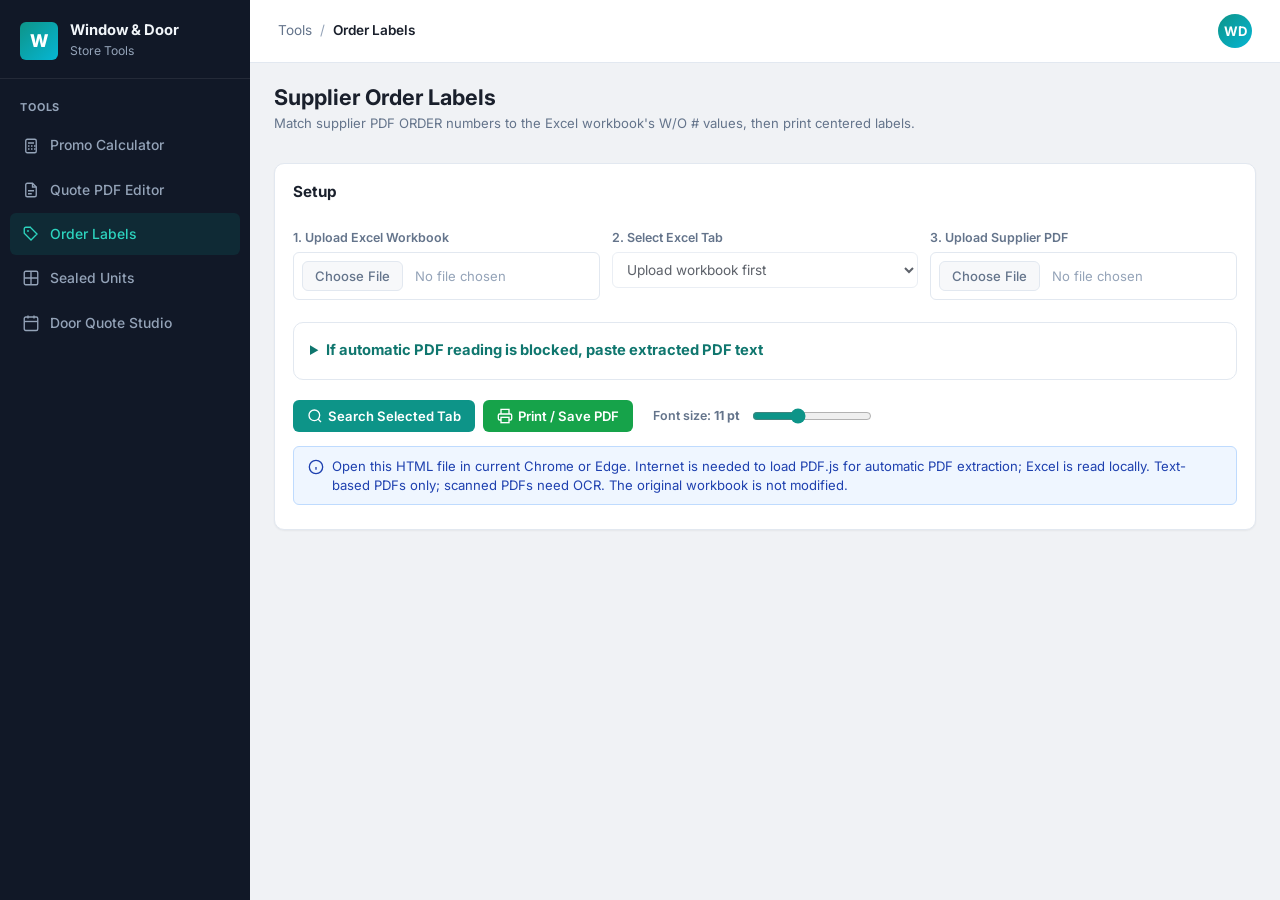
<file: Label_Generator.html>
<!doctype html>
<html lang="en">

<head>
  <meta charset="utf-8">
  <meta name="viewport" content="width=device-width,initial-scale=1">
  <title>Supplier Order Labels — The Window & Door Store</title>
  <meta name="description" content="Generate printable supplier order labels by matching Excel workbook data with supplier PDF order numbers.">
  <link rel="stylesheet" href="studio.css">
  <style>
    :root { --sz: 11pt; }
  </style>
</head>

<body>
  <!-- Mobile sidebar toggle -->
  <button class="sidebar-toggle" id="sidebarToggle" aria-label="Toggle menu">
    <svg width="22" height="22" viewBox="0 0 24 24" fill="none" stroke="currentColor" stroke-width="2"><path d="M3 12h18M3 6h18M3 18h18"/></svg>
  </button>

  <div class="app-shell">
    <!-- Sidebar -->
    <aside class="sidebar" id="sidebar">
      <div class="brand">
        <div class="brand-mark" aria-hidden="true">W</div>
        <div>
          <strong>Window &amp; Door</strong>
          <span>Store Tools</span>
        </div>
      </div>
      <p class="nav-label">Tools</p>
      <nav class="nav-list">
        <a class="nav" href="index.html">
          <svg width="18" height="18" viewBox="0 0 24 24" fill="none" stroke="currentColor" stroke-width="1.8" aria-hidden="true"><rect x="5" y="3" width="14" height="18" rx="2"/><path d="M8 8h8M8 12h2M12 12h2M16 12h2M8 16h2M12 16h2M16 16h2"/></svg>
          Promo Calculator
        </a>
        <a class="nav" href="Window_Quote_PDF_Editor.html">
          <svg width="18" height="18" viewBox="0 0 24 24" fill="none" stroke="currentColor" stroke-width="1.8" aria-hidden="true"><path d="M14 3H7a2 2 0 0 0-2 2v14a2 2 0 0 0 2 2h10a2 2 0 0 0 2-2V8z"/><path d="M14 3v5h5M8 13h8M8 17h5"/></svg>
          Quote PDF Editor
        </a>
        <a class="nav active" href="Label_Generator.html">
          <svg width="18" height="18" viewBox="0 0 24 24" fill="none" stroke="currentColor" stroke-width="1.8" aria-hidden="true"><path d="M12 3H5a2 2 0 0 0-2 2v6l9 9 8-8-9-9z"/><circle cx="8" cy="8" r="1.2" fill="currentColor" stroke="none"/></svg>
          Order Labels
        </a>
        <a class="nav" href="Sealed_Unit_PriceCalculator.html">
          <svg width="18" height="18" viewBox="0 0 24 24" fill="none" stroke="currentColor" stroke-width="1.8" aria-hidden="true"><rect x="3" y="3" width="18" height="18" rx="2"/><path d="M12 3v18M3 12h18"/></svg>
          Sealed Units
        </a>
        <a class="nav" href="door_supply_quote_studio_v10.html">
          <svg width="18" height="18" viewBox="0 0 24 24" fill="none" stroke="currentColor" stroke-width="1.8" aria-hidden="true"><rect x="3" y="4" width="18" height="18" rx="2" ry="2"/><line x1="16" y1="2" x2="16" y2="6"/><line x1="8" y1="2" x2="8" y2="6"/><line x1="3" y1="10" x2="21" y2="10"/></svg>
          Door Quote Studio
        </a>
      </nav>
    </aside>

    <!-- Main workspace -->
    <div class="workspace">
      <!-- Top bar -->
      <header class="topbar">
        <div class="breadcrumb">
          <a href="index.html">Tools</a>
          <span class="sep">/</span>
          <span class="current">Order Labels</span>
        </div>
        <div class="topbar-actions">
          <div class="avatar" aria-label="User">WD</div>
        </div>
      </header>

      <main class="content">
        <!-- Page heading -->
        <div class="page-head">
          <div>
            <h1>Supplier Order Labels</h1>
            <p class="subtitle">Match supplier PDF ORDER numbers to the Excel workbook's W/O # values, then print centered labels.</p>
          </div>
        </div>

        <!-- Upload & Configure -->
        <div class="card">
          <div class="card-header">
            <h2>Setup</h2>
          </div>

          <div class="form-grid" style="grid-template-columns: repeat(auto-fit, minmax(250px, 1fr))">
            <div class="form-group">
              <label class="form-label" for="excel">1. Upload Excel Workbook</label>
              <input class="form-input" id="excel" type="file" accept=".xlsx" style="padding:8px">
            </div>
            <div class="form-group">
              <label class="form-label" for="sheet">2. Select Excel Tab</label>
              <select class="form-select" id="sheet" disabled>
                <option value="">Upload workbook first</option>
              </select>
            </div>
            <div class="form-group">
              <label class="form-label" for="pdf">3. Upload Supplier PDF</label>
              <input class="form-input" id="pdf" type="file" accept=".pdf" style="padding:8px">
            </div>
          </div>

          <details style="margin-top:12px">
            <summary>If automatic PDF reading is blocked, paste extracted PDF text</summary>
            <textarea class="form-textarea" id="paste" style="margin-top:10px"
              placeholder="1024137 Animakee...&#10;1024433 Barker..."></textarea>
          </details>

          <div style="display:flex; align-items:center; gap:20px; margin-top:20px; flex-wrap:wrap">
            <div class="btn-row">
              <button id="search" class="btn btn-primary" disabled>
                <svg width="16" height="16" viewBox="0 0 24 24" fill="none" stroke="currentColor" stroke-width="2"><circle cx="11" cy="11" r="8"/><line x1="21" y1="21" x2="16.65" y2="16.65"/></svg>
                Search Selected Tab
              </button>
              <button id="print" class="btn btn-success" disabled>
                <svg width="16" height="16" viewBox="0 0 24 24" fill="none" stroke="currentColor" stroke-width="2"><polyline points="6 9 6 2 18 2 18 9"/><path d="M6 18H4a2 2 0 0 1-2-2v-5a2 2 0 0 1 2-2h16a2 2 0 0 1 2 2v5a2 2 0 0 1-2 2h-2"/><rect x="6" y="14" width="12" height="8"/></svg>
                Print / Save PDF
              </button>
            </div>
            <div style="display:flex; align-items:center; gap:10px">
              <label class="form-label" style="margin:0">Font size: <strong id="sizeText">11 pt</strong></label>
              <input id="font" type="range" min="7" max="18" value="11" style="width:120px; accent-color: var(--color-primary)">
            </div>
          </div>

          <p id="status" class="hint" role="status"></p>

          <div class="alert alert-info" style="margin-top:14px">
            <svg width="16" height="16" viewBox="0 0 24 24" fill="none" stroke="currentColor" stroke-width="2" style="flex-shrink:0;margin-top:2px"><circle cx="12" cy="12" r="10"/><line x1="12" y1="16" x2="12" y2="12"/><line x1="12" y1="8" x2="12.01" y2="8"/></svg>
            <span>Open this HTML file in current Chrome or Edge. Internet
              is needed to load PDF.js for automatic PDF extraction; Excel is read
              locally. Text-based PDFs only; scanned PDFs need OCR. The original
              workbook is not modified.</span>
          </div>
        </div>

        <!-- Match Review -->
        <section id="review" class="card" hidden>
          <div class="card-header" style="flex-wrap:wrap; margin-bottom:12px;">
            <h2>Review &amp; Filter Matches</h2>
            <div class="choices">
              <label><input type="radio" name="filter" value="all"> All</label>
              <label><input type="radio" name="filter" value="matched" checked> Matched</label>
              <label><input type="radio" name="filter" value="missing"> Not matching</label>
            </div>
          </div>
          
          <div class="toolbar-inline" style="background:var(--color-surface-alt); padding:12px; border-radius:var(--radius-md); margin-bottom:16px; flex-wrap:wrap; border:1px solid var(--color-border); gap:12px;">
            <div style="display:flex; gap:8px">
              <button id="selectAllBtn" class="btn btn-secondary btn-sm">Select All</button>
              <button id="deselectAllBtn" class="btn btn-secondary btn-sm">Deselect All</button>
            </div>
            
            <div style="display:flex; gap:8px; align-items:center; margin-left:auto;">
              <input type="text" id="searchInput" class="form-input" placeholder="Search Order ID, Ref..." style="width:200px; padding:6px 10px; font-size:.8rem">
              <span style="font-size:.8rem; color:var(--color-text-muted)">Print range:</span>
              <input type="number" id="rangeStart" class="form-input" placeholder="Start" min="1" style="width:70px; padding:6px; font-size:.8rem">
              <span style="font-size:.8rem; color:var(--color-text-muted)">to</span>
              <input type="number" id="rangeEnd" class="form-input" placeholder="End" min="1" style="width:70px; padding:6px; font-size:.8rem">
              <button id="applyRangeBtn" class="btn btn-secondary btn-sm">Apply</button>
            </div>
          </div>
          
          <p id="summary" class="hint" style="margin-top:-6px; margin-bottom:12px"></p>
          <div class="tablewrap">
            <table>
              <thead>
                <tr>
                  <th>Print</th>
                  <th>W/O #</th>
                  <th>Customer (P.O. Number)</th>
                  <th>Location</th>
                  <th>Excel Row</th>
                </tr>
              </thead>
              <tbody id="results"></tbody>
            </table>
          </div>
        </section>
      </main>
    </div>
  </div>

  <!-- Print pages (outside app shell so they show on print) -->
  <div id="pages"></div>

  <!-- ======== ALL ORIGINAL LOGIC PRESERVED BELOW ======== -->
  <script>
    'use strict';

    // Sidebar toggle for mobile
    document.getElementById('sidebarToggle').addEventListener('click', () => {
      document.getElementById('sidebar').classList.toggle('open');
    });

    const F = ['P.O. Number', 'W/O #', 'Supply/Install Where', '# Windows',
        'Other Products on Order'
      ],
      $ = x => document.getElementById(x),
      dec = new TextDecoder();
    let book = null,
      match = [];
    const norm = x => String(x || '').toLowerCase().replace(/[^a-z0-9]/g, ''),
      kids = (e, n) => Array.from(e?.children || []).filter(x => x.localName ===
        n),
      all = (e, n) => Array.from(e?.getElementsByTagName('*') || []).filter(x =>
        x.localName === n),
      one = (e, n) => all(e, n)[0];

    function xml(s) {
      const d = new DOMParser().parseFromString(s, 'application/xml');
      if (d.getElementsByTagName('parsererror').length) throw Error(
        'Invalid Excel XML');
      return d
    }

    function column(s) {
      let n = 0;
      for (const c of (s.match(/^[A-Z]+/i) || [''])[0].toUpperCase()) n = n *
        26 + c.charCodeAt(0) - 64;
      return n
    }

    function joined(base, target) {
      if (target.startsWith('/')) return target.slice(1);
      const a = base.split('/');
      a.pop();
      for (const x of target.split('/')) {
        if (x === '..') a.pop();
        else if (x !== '.') a.push(x)
      }
      return a.join('/')
    }
    async function zipOpen(bytes) {
      const v = new DataView(bytes),
        u = new Uint8Array(bytes);
      let end = -1;
      for (let i = bytes.byteLength - 22; i >= Math.max(0, bytes.byteLength -
          65557); i--)
        if (v.getUint32(i, true) === 0x06054b50) {
          end = i;
          break
        } if (end < 0) throw Error('Not a valid .xlsx file');
      const files = new Map();
      let p = v.getUint32(end + 16, true);
      for (let i = 0; i < v.getUint16(end + 10, true); i++) {
        if (v.getUint32(p, true) !== 0x02014b50) throw Error(
          'Damaged Excel ZIP');
        const nl = v.getUint16(p + 28, true),
          el = v.getUint16(p + 30, true),
          cl = v.getUint16(p + 32, true),
          name = dec.decode(u.subarray(p + 46, p + 46 + nl));
        files.set(name, {
          method: v.getUint16(p + 10, true),
          length: v.getUint32(p + 20, true),
          offset: v.getUint32(p + 42, true)
        });
        p += 46 + nl + el + cl
      }
      return {
        has: n => files.has(n),
        async read(n) {
          const f = files.get(n);
          if (!f) throw Error('Workbook part missing: ' + n);
          const p = f.offset,
            s = p + 30 + v.getUint16(p + 26, true) + v.getUint16(p + 28,
              true),
            data = u.slice(s, s + f.length);
          if (f.method === 0) return dec.decode(data);
          if (f.method !== 8 || !window.DecompressionStream) throw Error(
            'Use current Chrome or Edge for Excel decompression');
          return dec.decode(await new Response(new Blob([data]).stream()
              .pipeThrough(new DecompressionStream('deflate-raw')))
            .arrayBuffer())
        }
      }
    }

    function parseRow(row, strings) {
      const values = new Map();
      for (const c of kids(row, 'c')) {
        const ix = column(c.getAttribute('r') || '');
        if (!ix) continue;
        const t = c.getAttribute('t');
        let val = t === 'inlineStr' ? all(c, 't').map(x => x.textContent).join(
          '') : one(c, 'v')?.textContent || '';
        if (t === 's') val = strings[Number(val)] || '';
        values.set(ix, String(val).trim())
      }
      return values
    }
    async function workbook(file) {
      const z = await zipOpen(await file.arrayBuffer()),
        root = xml(await z.read('xl/workbook.xml')),
        rels = xml(await z.read('xl/_rels/workbook.xml.rels')),
        targets = new Map(all(rels, 'Relationship').map(x => [x.getAttribute(
          'Id'), x.getAttribute('Target')])),
        strings = z.has('xl/sharedStrings.xml') ? all(xml(await z.read(
          'xl/sharedStrings.xml')), 'si').map(si => all(si, 't').map(t => t
          .textContent).join('')) : [],
        sheets = [];
      for (const s of all(root, 'sheet')) {
        const id = Array.from(s.attributes).find(a => a.localName === 'id')
          ?.value,
          target = targets.get(id);
        if (target) sheets.push({
          name: s.getAttribute('name'),
          path: joined('xl/workbook.xml', target)
        })
      }
      return {
        zip: z,
        strings,
        sheets
      }
    }
    async function selectedRows() {
      const sheet = book.sheets[Number($('sheet').value)];
      if (!sheet) throw Error('Select an Excel tab first');
      const d = xml(await book.zip.read(sheet.path)),
        rows = all(d, 'sheetData').flatMap(x => kids(x, 'row'));
      if (!rows.length) throw Error('Selected tab is empty');
      const header = new Map([...parseRow(rows[0], book.strings)].map(([c,
        v]) => [norm(v), c]));
      if (!F.every(x => header.has(norm(x)))) throw Error(
        'The selected tab is missing one or more of the five label headings. Choose a window-order tab with P.O. Number, W/O #, Supply/Install Where, # Windows, and Other Products on Order.'
        );
      const cols = F.map(x => header.get(norm(x)));
      return rows.slice(1).map(r => {
        const map = parseRow(r, book.strings);
        return {
          values: cols.map(c => map.get(c) || ''),
          row: r.getAttribute('r')
        }
      }).filter(r => r.values[0] && r.values[1])
    }

    function pastedOrders(text) {
      const set = new Set();
      for (const line of text.split(/\r?\n/)) {
        const m = line.trim().match(/^(S?\d{7,8})(?!\d)/i);
        if (m) set.add(m[1].toUpperCase())
      }
      return [...set]
    }
    async function pdfLibrary() {
      if (window.pdfjsLib) return window.pdfjsLib;
      for (const src of [
          'https://cdnjs.cloudflare.com/ajax/libs/pdf.js/3.11.174/pdf.min.js',
          'https://cdn.jsdelivr.net/npm/pdfjs-dist@3.11.174/build/pdf.min.js'
        ]) {
        try {
          await new Promise((ok, bad) => {
            const s = document.createElement('script');
            s.src = src;
            s.onload = ok;
            s.onerror = bad;
            document.head.append(s)
          });
          if (window.pdfjsLib) {
            window.pdfjsLib.GlobalWorkerOptions.workerSrc = src.replace(
              'pdf.min.js', 'pdf.worker.min.js');
            return window.pdfjsLib
          }
        } catch (e) {}
      }
      throw Error(
        'Could not load PDF.js. Connect to the internet or paste extracted PDF text above.'
        )
    }
    async function pdfOrders(file) {
      const lib = await pdfLibrary(),
        doc = await lib.getDocument({
          data: new Uint8Array(await file.arrayBuffer()),
          disableWorker: true
        }).promise,
        out = new Set();
      for (let n = 1; n <= doc.numPages; n++) {
        const page = await doc.getPage(n),
          content = await page.getTextContent(),
          width = page.view[2] - page.view[0],
          lines = [];
        for (const item of content.items) {
          if (!item.str?.trim()) continue;
          const x = item.transform[4],
            y = item.transform[5];
          let line = lines.find(z => Math.abs(z.y - y) < 2.5);
          if (!line) {
            line = {
              y,
              parts: []
            };
            lines.push(line)
          }
          line.parts.push({
            x,
            s: item.str.trim()
          })
        }
        for (const line of lines) {
          line.parts.sort((a, b) => a.x - b.x);
          if (!line.parts.length || line.parts[0].x > page.view[0] + width *
            .20) continue;
          const text = line.parts.map(z => z.s).join(' ').replace(
              /\bS\s+(?=\d)/gi, 'S'),
            m = text.match(/^\s*(S?\d{7,8})(?!\d)/i);
          if (m) out.add(m[1].toUpperCase())
        }
      }
      return [...out]
    }

    function render() {
      const selected = match.filter(x => x.include),
        pages = $('pages');
      pages.replaceChildren();
      for (let i = 0; i < selected.length; i += 10) {
        const page = document.createElement('section');
        page.className = 'page';
        for (const row of selected.slice(i, i + 10)) {
          const label = document.createElement('div');
          label.className = 'label-cell';
          row.values.forEach((v, j) => {
            if (!v) return;
            const e = document.createElement('div');
            e.textContent = v;
            if (j === 0) e.className = 'name';
            label.append(e)
          });
          page.append(label)
        }
        pages.append(page)
      }
      $('summary').textContent =
        `${selected.length} selected labels from ${match.filter(x => !x.isMissing).length} matching rows on the selected tab. One label per Excel row.`;
      $('print').disabled = !selected.length
    }
    $('selectAllBtn').onclick = () => {
      document.querySelectorAll('.include-cb:not(:disabled)').forEach(cb => {
        if (!cb.checked) { cb.checked = true; cb.dispatchEvent(new Event('change')); }
      });
    };
    
    $('deselectAllBtn').onclick = () => {
      document.querySelectorAll('.include-cb:not(:disabled)').forEach(cb => {
        if (cb.checked) { cb.checked = false; cb.dispatchEvent(new Event('change')); }
      });
    };
    
    $('applyRangeBtn').onclick = () => {
      const s = parseInt($('rangeStart').value) || 1;
      const e = parseInt($('rangeEnd').value) || match.length;
      let rowIndex = 0;
      document.querySelectorAll('.include-cb:not(:disabled)').forEach(cb => {
        rowIndex++;
        if (rowIndex >= s && rowIndex <= e) {
          if (!cb.checked) { cb.checked = true; cb.dispatchEvent(new Event('change')); }
        } else {
          if (cb.checked) { cb.checked = false; cb.dispatchEvent(new Event('change')); }
        }
      });
    };

    function renderTable() {
      const tbody = $('results');
      tbody.replaceChildren();
      const f = document.querySelector('input[name="filter"]:checked').value;
      const term = $('searchInput').value.toLowerCase();
      
      let rowIndex = 0;
      for (const r of match) {
        if (f === 'matched' && r.isMissing) continue;
        if (f === 'missing' && !r.isMissing) continue;
        
        const wo = (r.values[1] || '').toString().toLowerCase();
        const cust = (r.values[0] || '').toString().toLowerCase();
        if (term && !wo.includes(term) && !cust.includes(term)) continue;
        
        rowIndex++;
        
        const tr = document.createElement('tr');
        if (r.isMissing) tr.style.color = 'var(--color-danger)';
        const td = document.createElement('td'),
          cb = document.createElement('input');
        cb.type = 'checkbox';
        cb.className = 'include-cb';
        cb.checked = r.include;
        cb.disabled = r.isMissing;
        cb.style.accentColor = 'var(--color-primary)';
        cb.addEventListener('change', () => {
          r.include = cb.checked;
          render()
        });
        td.append(cb);
        tr.append(td);
        for (const v of [r.values[1], r.values[0] || 'Not found', r.values[2], r.row]) {
          const cell = document.createElement('td');
          cell.textContent = v;
          tr.append(cell)
        }
        tbody.append(tr)
      }
      $('rangeEnd').placeholder = rowIndex;
    }
    
    document.querySelectorAll('input[name="filter"]').forEach(r => r.addEventListener('change', renderTable));
    $('searchInput').addEventListener('input', renderTable);

    $('excel').addEventListener('change', async e => {
      book = null;
      $('sheet').disabled = true;
      $('search').disabled = true;
      $('review').hidden = true;
      $('print').disabled = true;
      $('pages').replaceChildren();
      if (!e.target.files[0]) return;
      try {
        $('status').className = 'hint';
        $('status').textContent = 'Loading workbook tabs…';
        book = await workbook(e.target.files[0]);
        const list = $('sheet');
        list.replaceChildren();
        const prompt = document.createElement('option');
        prompt.value = '';
        prompt.textContent = 'Select a tab';
        list.append(prompt);
        book.sheets.forEach((s, i) => {
          const option = document.createElement('option');
          option.value = i;
          option.textContent = s.name;
          list.append(option)
        });
        list.disabled = false;
        $('status').className = 'hint success';
        $('status').textContent =
          `Found ${book.sheets.length} tabs. Choose the supplier's tab.`
      } catch (err) {
        $('status').className = 'hint';
        $('status').style.color = 'var(--color-danger)';
        $('status').textContent = err.message || String(err)
      }
    });
    $('sheet').addEventListener('change', () => {
      $('search').disabled = !book || $('sheet').value === '';
      $('review').hidden = true;
      $('print').disabled = true;
      $('pages').replaceChildren()
    });
    $('search').addEventListener('click', async () => {
      try {
        if (!$('pdf').files[0] && !$('paste').value.trim()) throw Error(
          'Upload the supplier PDF or paste its extracted text.');
        $('status').className = 'hint';
        $('status').textContent = 'Reading selected tab…';
        const rows = await selectedRows();
        $('status').textContent = 'Reading manifest ORDER numbers…';
        const orders = $('paste').value.trim() ? pastedOrders($('paste')
          .value) : await pdfOrders($('pdf').files[0]);
        if (!orders.length) throw Error(
          'No ORDER numbers found. A scanned PDF needs OCR; alternatively paste its extracted text.'
          );
        const set = new Set(orders),
          found = new Set();
        match = rows.filter(r => {
          const wo = r.values[1].toUpperCase().replace(/\s/g, '');
          if (set.has(wo)) {
            found.add(wo);
            return true
          }
          return false
        }).sort((a, b) => a.values[0].localeCompare(b.values[0],
          undefined, {
            sensitivity: 'base',
            numeric: true
          }) || a.values[1].localeCompare(b.values[1], undefined, {
          numeric: true
        }) || Number(a.row) - Number(b.row)).map(x => ({
          ...x,
          include: true
        }));
        const missing = orders.filter(x => !found.has(x));
        missing.forEach(wo => match.push({
          isMissing: true,
          include: false,
          values: ['', wo, 'Not in Excel', '', ''],
          row: ''
        }));
        
        $('review').hidden = false;
        $('status').className = 'hint success';
        $('status').textContent =
          `Search complete: ${match.length - missing.length} matched, ${missing.length} missing.`;
        
        // Reset filter to matched
        document.querySelector('input[name="filter"][value="matched"]').checked = true;
        
        renderTable();
        render()
      } catch (err) {
        $('status').className = 'hint';
        $('status').style.color = 'var(--color-danger)';
        $('status').textContent = err.message || String(err)
      }
    });
    $('font').addEventListener('input', e => {
      document.documentElement.style.setProperty('--sz', e.target.value +
        'pt');
      $('sizeText').textContent = e.target.value + ' pt'
    });
    $('print').addEventListener('click', () => window.print());
  </script>
</body>
</html>
</file>
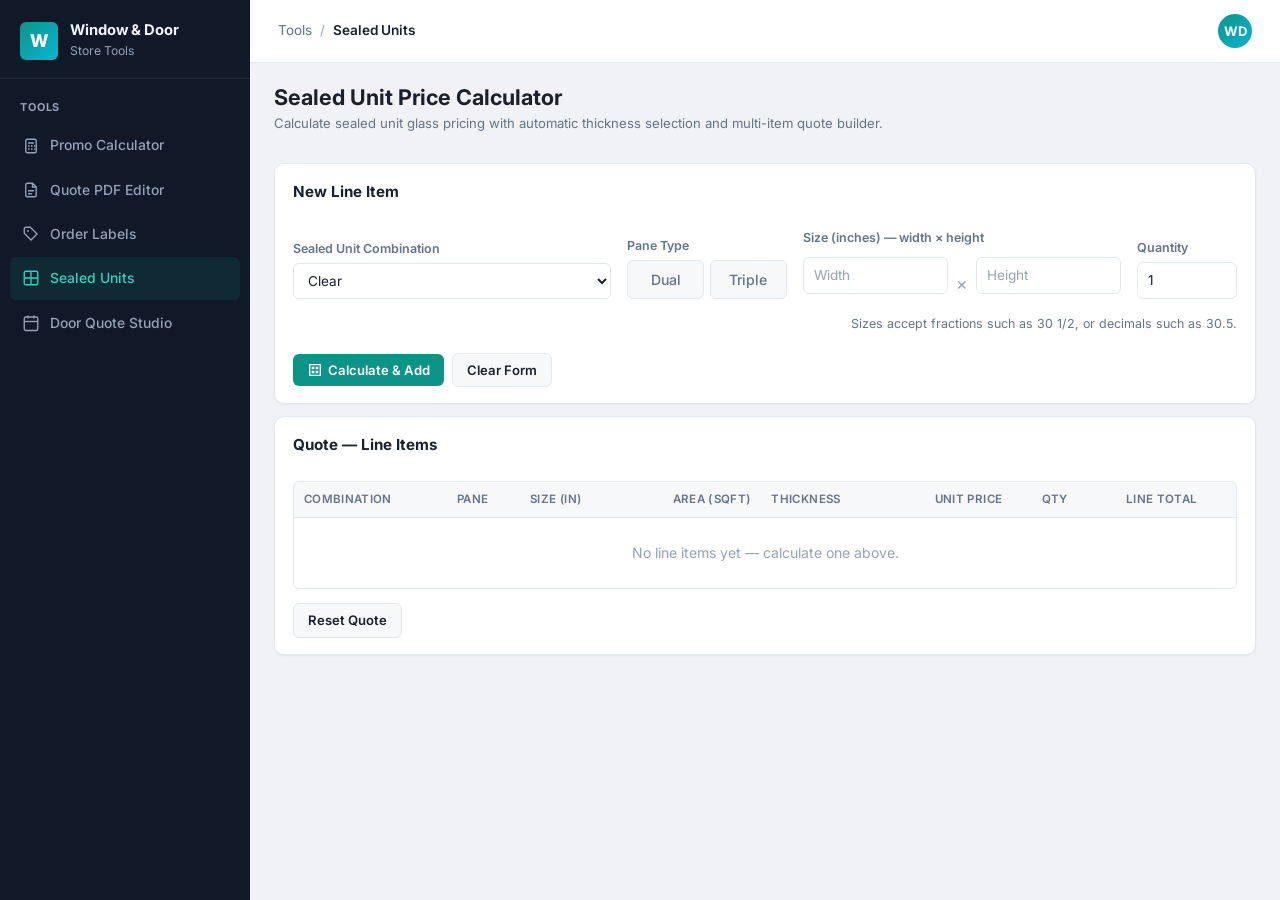
<file: Sealed_Unit_PriceCalculator.html>
<!DOCTYPE html>
<html lang="en">
<head>
<meta charset="UTF-8">
<meta name="viewport" content="width=device-width, initial-scale=1.0">
<title>Sealed Unit Price Calculator — The Window & Door Store</title>
<meta name="description" content="Calculate sealed unit glass pricing with automatic thickness selection, argon surcharge, and multi-item quote builder.">
<link rel="stylesheet" href="studio.css">
<style>
  /* Page-specific: keep wrap full-width inside content */
  .wrap { max-width: none; margin: 0; }
</style>
</head>
<body>
  <!-- Mobile sidebar toggle -->
  <button class="sidebar-toggle" id="sidebarToggle" aria-label="Toggle menu">
    <svg width="22" height="22" viewBox="0 0 24 24" fill="none" stroke="currentColor" stroke-width="2"><path d="M3 12h18M3 6h18M3 18h18"/></svg>
  </button>

  <div class="app-shell">
    <!-- Sidebar -->
    <aside class="sidebar" id="sidebar">
      <div class="brand">
        <div class="brand-mark" aria-hidden="true">W</div>
        <div>
          <strong>Window &amp; Door</strong>
          <span>Store Tools</span>
        </div>
      </div>
      <p class="nav-label">Tools</p>
      <nav class="nav-list">
        <a class="nav" href="index.html">
          <svg width="18" height="18" viewBox="0 0 24 24" fill="none" stroke="currentColor" stroke-width="1.8" aria-hidden="true"><rect x="5" y="3" width="14" height="18" rx="2"/><path d="M8 8h8M8 12h2M12 12h2M16 12h2M8 16h2M12 16h2M16 16h2"/></svg>
          Promo Calculator
        </a>
        <a class="nav" href="Window_Quote_PDF_Editor.html">
          <svg width="18" height="18" viewBox="0 0 24 24" fill="none" stroke="currentColor" stroke-width="1.8" aria-hidden="true"><path d="M14 3H7a2 2 0 0 0-2 2v14a2 2 0 0 0 2 2h10a2 2 0 0 0 2-2V8z"/><path d="M14 3v5h5M8 13h8M8 17h5"/></svg>
          Quote PDF Editor
        </a>
        <a class="nav" href="Label_Generator.html">
          <svg width="18" height="18" viewBox="0 0 24 24" fill="none" stroke="currentColor" stroke-width="1.8" aria-hidden="true"><path d="M12 3H5a2 2 0 0 0-2 2v6l9 9 8-8-9-9z"/><circle cx="8" cy="8" r="1.2" fill="currentColor" stroke="none"/></svg>
          Order Labels
        </a>
        <a class="nav active" href="Sealed_Unit_PriceCalculator.html">
          <svg width="18" height="18" viewBox="0 0 24 24" fill="none" stroke="currentColor" stroke-width="1.8" aria-hidden="true"><rect x="3" y="3" width="18" height="18" rx="2"/><path d="M12 3v18M3 12h18"/></svg>
          Sealed Units
        </a>
        <a class="nav" href="door_supply_quote_studio_v10.html">
          <svg width="18" height="18" viewBox="0 0 24 24" fill="none" stroke="currentColor" stroke-width="1.8" aria-hidden="true"><rect x="3" y="4" width="18" height="18" rx="2" ry="2"/><line x1="16" y1="2" x2="16" y2="6"/><line x1="8" y1="2" x2="8" y2="6"/><line x1="3" y1="10" x2="21" y2="10"/></svg>
          Door Quote Studio
        </a>
      </nav>
    </aside>

    <!-- Main workspace -->
    <div class="workspace">
      <!-- Top bar -->
      <header class="topbar">
        <div class="breadcrumb">
          <a href="index.html">Tools</a>
          <span class="sep">/</span>
          <span class="current">Sealed Units</span>
        </div>
        <div class="topbar-actions">
          <div class="avatar" aria-label="User">WD</div>
        </div>
      </header>

      <main class="content">
        <!-- Page heading -->
        <div class="page-head">
          <div>
            <h1>Sealed Unit Price Calculator</h1>
            <p class="subtitle">Calculate sealed unit glass pricing with automatic thickness selection and multi-item quote builder.</p>
          </div>
        </div>

<div class="wrap">

  <!-- New Line Item -->
  <div class="card">
    <div class="card-header">
      <h2>New Line Item</h2>
    </div>
    <div class="form-grid" style="grid-template-columns: 2fr 1fr 2fr 100px; align-items: end; gap: 16px;">
      <div class="form-group" style="margin: 0;">
        <label class="form-label" for="combination">Sealed Unit Combination</label>
        <select class="form-select" id="combination"></select>
      </div>
      <div class="form-group" style="margin: 0;">
        <label class="form-label">Pane Type</label>
        <div class="pane-toggle" style="margin: 0;">
          <button id="btn-dual" type="button">Dual</button>
          <button id="btn-triple" type="button">Triple</button>
        </div>
      </div>
      <div class="form-group" style="margin: 0;">
        <label class="form-label">Size (inches) — width × height</label>
        <div class="dim-row" style="display: flex; gap: 8px; align-items: center;">
          <input class="form-input" id="width-in" type="text" placeholder="Width">
          <span class="x-sep">×</span>
          <input class="form-input" id="height-in" type="text" placeholder="Height">
        </div>
      </div>
      <div class="form-group" style="margin: 0;">
        <label class="form-label" for="qty">Quantity</label>
        <input class="form-input" id="qty" type="number" min="1" value="1">
      </div>
    </div>
    <div style="display: flex; justify-content: space-between; align-items: center; margin-top: 12px;">
      <div class="computed-area" id="computed-area" style="font-size: 0.85rem; color: var(--color-text-muted); font-weight: 500;"></div>
      <p class="hint" style="margin: 0;">Sizes accept fractions such as 30 1/2, or decimals such as 30.5.</p>
    </div>
    <div class="btn-row" style="margin-top:16px">
      <button class="btn btn-primary" id="calc-btn">
        <svg width="16" height="16" viewBox="0 0 24 24" fill="none" stroke="currentColor" stroke-width="2"><path d="M4 4h16v16H4z"/><path d="M8 8h2v2H8zM14 8h2v2h-2zM8 14h2v2H8zM14 14h2v2h-2z"/></svg>
        Calculate &amp; Add
      </button>
      <button class="btn btn-secondary" id="clear-form-btn">Clear Form</button>
    </div>
    <div class="error-box" id="error-box"></div>
  </div>

  <!-- Breakdown -->
  <div class="card" id="breakdown-card" style="display:none; padding: 0;">
    <details id="breakdown-details" style="padding: 16px;">
      <summary style="font-weight: 600; cursor: pointer; color: var(--color-primary); font-size: 1.1rem; list-style: none; display: flex; align-items: center; gap: 8px;">
        <svg width="18" height="18" viewBox="0 0 24 24" fill="none" stroke="currentColor" stroke-width="2" aria-hidden="true"><circle cx="12" cy="12" r="10"/><path d="M12 16v-4"/><path d="M12 8h.01"/></svg>
        View Last Calculation Breakdown
      </summary>
      <div id="breakdown-body" style="margin-top: 16px; border-top: 1px solid var(--color-border); padding-top: 16px;"></div>
    </details>
  </div>

  <!-- Line Items -->
  <div class="card">
    <div class="card-header">
      <h2>Quote — Line Items</h2>
    </div>
    <div class="table-wrap">
      <table id="items-table">
        <thead>
          <tr>
            <th>Combination</th><th>Pane</th><th>Size (in)</th><th class="num">Area (sqft)</th>
            <th>Thickness</th><th class="num">Unit Price</th><th class="num">Qty</th><th class="num">Line Total</th><th></th>
          </tr>
        </thead>
        <tbody id="items-body">
          <tr><td colspan="9" class="empty-state">No line items yet — calculate one above.</td></tr>
        </tbody>
      </table>
    </div>
    <div class="grand-total" id="grand-total"></div>
    <div class="btn-row" style="margin-top:14px">
      <button class="btn btn-secondary" id="reset-quote-btn">Reset Quote</button>
    </div>
  </div>
</div>
      </main>
    </div>
  </div>

<!-- ======== ALL ORIGINAL LOGIC PRESERVED BELOW ======== -->
<script>
'use strict';

// Sidebar toggle for mobile
document.getElementById('sidebarToggle').addEventListener('click', () => {
  document.getElementById('sidebar').classList.toggle('open');
});

// ---------------------------------------------------------------------------
// PRICE TABLE — transcribed from the shop's pricing sheet
// Structure: { combination: { thicknessMm: { dual: price|null, triple: price|null } } }
// 2-lite combos have no dual price (physically only triple-pane fits 2 coated lites).
// Solarban 70 has NO 4mm price on the source sheet.
// ---------------------------------------------------------------------------
const PRICE_TABLE = {
  "Clear": {
    3: { dual: 10.65, triple: 17.27 },
    4: { dual: 12.78, triple: 20.28 },
    5: { dual: 13.19, triple: 20.89 },
    6: { dual: 13.42, triple: 22.01 },
  },
  "Vitro Sungate 400 - 1 Lite": {
    3: { dual: 14.00, triple: 19.70 },
    4: { dual: 15.82, triple: 22.69 },
    5: { dual: 16.51, triple: 25.19 },
    6: { dual: 16.95, triple: 26.61 },
  },
  "Vitro Sungate 400 - 2 Lites": {
    3: { dual: null, triple: 22.09 },
    4: { dual: null, triple: 25.63 },
    5: { dual: null, triple: 28.71 },
    6: { dual: null, triple: 30.57 },
  },
  "Vitro Solarban 60 - 1 Lite": {
    3: { dual: 14.00, triple: 20.39 },
    4: { dual: 16.82, triple: 24.00 },
    5: { dual: 18.31, triple: 27.44 },
    6: { dual: 19.21, triple: 28.10 },
  },
  "Vitro Solarban 60 - 2 Lites": {
    3: { dual: null, triple: 24.22 },
    4: { dual: null, triple: 28.92 },
    5: { dual: null, triple: 31.71 },
    6: { dual: null, triple: 33.20 },
  },
  "Vitro Solarban 70 - 1 Lite": {
    3: { dual: 15.40, triple: 22.43 },
    5: { dual: 20.14, triple: 30.18 },
    6: { dual: 21.13, triple: 30.91 },
  },
  "Vitro Solarban 70 - 2 Lites": {
    3: { dual: null, triple: 27.59 },
    5: { dual: null, triple: 39.47 },
    6: { dual: null, triple: 39.81 },
  },
};

const ARGON_PER_SQFT = 0.60;
const SURCHARGE_RATE = 0.27;
const STEP_MULTIPLIER = 2.5;
const FINAL_RATE = 0.08;
const SQIN_PER_SQFT = 144;

// area (sqft) -> thickness ladder: [upperBoundExclusive, thicknessMm]
const THICKNESS_BREAKS = [ [15, 3], [30, 4], [40, 5], [50, 6] ];

let selectedPane = null;
let lineItems = [];

// ---- inches parsing: decimals, plain fractions, mixed numbers ----
function parseInchesInput(raw, fieldLabel) {
  const text = raw.trim();
  if (!text) throw new Error(`Please enter ${fieldLabel}.`);

  const mixed = text.match(/^(\d+)\s+(\d+)\/(\d+)$/);
  if (mixed) {
    const whole = parseInt(mixed[1], 10), num = parseInt(mixed[2], 10), den = parseInt(mixed[3], 10);
    if (den === 0) throw new Error(`Invalid fraction in ${fieldLabel} (division by zero).`);
    return whole + num / den;
  }

  const frac = text.match(/^(\d+)\/(\d+)$/);
  if (frac) {
    const num = parseInt(frac[1], 10), den = parseInt(frac[2], 10);
    if (den === 0) throw new Error(`Invalid fraction in ${fieldLabel} (division by zero).`);
    return num / den;
  }

  const val = parseFloat(text);
  if (isNaN(val) || val <= 0) throw new Error(`Could not parse ${fieldLabel}. Use formats like 30.5, 30 1/2, or 3/4.`);
  return val;
}

function inchesToSqft(widthIn, heightIn) {
  return (widthIn * heightIn) / SQIN_PER_SQFT;
}

function thicknessForArea(area) {
  for (const [upper, mm] of THICKNESS_BREAKS) {
    if (area < upper) return mm;
  }
  throw new Error(`Area ${area.toFixed(3)} sq ft exceeds 50 sq ft — no thickness rule defined. Get a manual quote.`);
}

function getBaseRate(combination, paneType, thicknessMm) {
  const combo = PRICE_TABLE[combination];
  if (!combo) throw new Error(`Unknown combination: '${combination}'`);
  const t = combo[thicknessMm];
  if (!t) throw new Error(`'${combination}' has no price listed for ${thicknessMm}mm on the source sheet.`);
  const rate = t[paneType];
  if (rate === undefined || rate === null) {
    const available = Object.entries(t).filter(([k,v]) => v !== null).map(([k]) => k).join(", ");
    throw new Error(`'${combination}' at ${thicknessMm}mm has no '${paneType}' price. Available here: ${available}.`);
  }
  return rate;
}

function calculatePrice(combination, paneType, widthIn, heightIn, quantity) {
  const area = inchesToSqft(widthIn, heightIn);
  const thicknessMm = thicknessForArea(area);
  const baseRate = getBaseRate(combination, paneType, thicknessMm);
  const rateWithArgon = baseRate + ARGON_PER_SQFT;
  const rawPrice = rateWithArgon * area;
  const surchargeAmount = rawPrice * SURCHARGE_RATE;
  const subtotalAfterSurcharge = rawPrice + surchargeAmount;
  const multipliedAmount = subtotalAfterSurcharge * STEP_MULTIPLIER;
  const finalAddonAmount = multipliedAmount * FINAL_RATE;
  const finalPrice = multipliedAmount + finalAddonAmount;
  const totalForQuantity = finalPrice * quantity;

  return {
    combination, paneType, widthIn, heightIn, area, thicknessMm, baseRate, rateWithArgon,
    rawPrice, surchargeAmount, subtotalAfterSurcharge, multipliedAmount,
    finalAddonAmount, finalPrice, quantity, totalForQuantity
  };
}

// ---- UI wiring ----
const combinationSelect = document.getElementById('combination');
const btnDual = document.getElementById('btn-dual');
const btnTriple = document.getElementById('btn-triple');
const widthInput = document.getElementById('width-in');
const heightInput = document.getElementById('height-in');
const computedAreaEl = document.getElementById('computed-area');
const qtyInput = document.getElementById('qty');
const errorBox = document.getElementById('error-box');
const breakdownCard = document.getElementById('breakdown-card');
const breakdownBody = document.getElementById('breakdown-body');
const itemsBody = document.getElementById('items-body');
const grandTotalEl = document.getElementById('grand-total');

Object.keys(PRICE_TABLE).forEach(name => {
  const opt = document.createElement('option');
  opt.value = name; opt.textContent = name;
  combinationSelect.appendChild(opt);
});

function comboHasDual(name) {
  const combo = PRICE_TABLE[name];
  return Object.values(combo).some(t => t.dual !== null && t.dual !== undefined);
}

function refreshPaneAvailability() {
  const name = combinationSelect.value;
  const hasDual = comboHasDual(name);
  btnDual.disabled = !hasDual;
  if (!hasDual && selectedPane === 'dual') selectedPane = null;
  if (!selectedPane) selectedPane = hasDual ? null : 'triple';
  updatePaneButtons();
}

function updatePaneButtons() {
  btnDual.classList.toggle('active', selectedPane === 'dual');
  btnTriple.classList.toggle('active', selectedPane === 'triple');
}

btnDual.addEventListener('click', () => { if (!btnDual.disabled) { selectedPane = 'dual'; updatePaneButtons(); } });
btnTriple.addEventListener('click', () => { selectedPane = 'triple'; updatePaneButtons(); });
combinationSelect.addEventListener('change', refreshPaneAvailability);
refreshPaneAvailability();

function updateComputedAreaPreview() {
  try {
    const w = parseInchesInput(widthInput.value, "width");
    const h = parseInchesInput(heightInput.value, "height");
    const area = inchesToSqft(w, h);
    computedAreaEl.textContent = `= ${area.toFixed(3)} sq ft`;
  } catch (e) {
    computedAreaEl.textContent = '';
  }
}
widthInput.addEventListener('input', updateComputedAreaPreview);
heightInput.addEventListener('input', updateComputedAreaPreview);

function showError(msg) {
  errorBox.textContent = msg;
  errorBox.style.display = 'block';
}
function hideError() { errorBox.style.display = 'none'; }

function fmt(n) { return '$' + n.toFixed(2); }
function fmtIn(n) { return (Number.isInteger(n) ? n.toString() : n.toFixed(3).replace(/\.?0+$/, '')); }

function renderBreakdown(r) {
  breakdownCard.style.display = 'block';
  breakdownBody.innerHTML = `
    <div class="breakdown-line"><span class="label">Combination</span><span>${r.combination}</span></div>
    <div class="breakdown-line"><span class="label">Pane type</span><span>${r.paneType}</span></div>
    <div class="breakdown-line"><span class="label">Size entered</span><span>${fmtIn(r.widthIn)}" × ${fmtIn(r.heightIn)}"</span></div>
    <div class="breakdown-line"><span class="label">Converted area</span><span>${r.area.toFixed(3)} sqft (÷144)</span></div>
    <div class="breakdown-line"><span class="label">Thickness selected</span><span>${r.thicknessMm}mm</span></div>
    <div class="breakdown-line"><span class="label">Base rate ($/sqft)</span><span>${fmt(r.baseRate)}</span></div>
    <div class="breakdown-line"><span class="label">+ Argon (0.60)</span><span>${fmt(r.rateWithArgon)}</span></div>
    <div class="breakdown-line"><span class="label">× Area</span><span>${fmt(r.rawPrice)}</span></div>
    <div class="breakdown-line"><span class="label">+ 27% surcharge</span><span>${fmt(r.surchargeAmount)} → ${fmt(r.subtotalAfterSurcharge)}</span></div>
    <div class="breakdown-line"><span class="label">× 2.5</span><span>${fmt(r.multipliedAmount)}</span></div>
    <div class="breakdown-line"><span class="label">+ 8%</span><span>${fmt(r.finalAddonAmount)}</span></div>
    <div class="breakdown-line final"><span>Final unit price</span><span>${fmt(r.finalPrice)}</span></div>
    <div class="breakdown-line"><span class="label">Quantity</span><span>${r.quantity}</span></div>
    <div class="breakdown-line final"><span>Total (${r.quantity}×)</span><span>${fmt(r.totalForQuantity)}</span></div>
  `;
}

function renderItemsTable() {
  if (lineItems.length === 0) {
    itemsBody.innerHTML = '<tr><td colspan="9" class="empty-state">No line items yet — calculate one above.</td></tr>';
    grandTotalEl.textContent = '';
    return;
  }
  itemsBody.innerHTML = lineItems.map((r, i) => `
    <tr>
      <td>${r.combination}</td>
      <td>${r.paneType}</td>
      <td>${fmtIn(r.widthIn)}" × ${fmtIn(r.heightIn)}"</td>
      <td class="num">${r.area.toFixed(3)}</td>
      <td>${r.thicknessMm}mm</td>
      <td class="num">${fmt(r.finalPrice)}</td>
      <td class="num">${r.quantity}</td>
      <td class="num">${fmt(r.totalForQuantity)}</td>
      <td><button class="remove-btn" data-idx="${i}" title="Remove">✕</button></td>
    </tr>
  `).join('');
  const grand = lineItems.reduce((sum, r) => sum + r.totalForQuantity, 0);
  grandTotalEl.textContent = `Grand Total (${lineItems.length} item${lineItems.length > 1 ? 's' : ''}): ${fmt(grand)}`;

  itemsBody.querySelectorAll('.remove-btn').forEach(btn => {
    btn.addEventListener('click', () => {
      lineItems.splice(parseInt(btn.dataset.idx, 10), 1);
      renderItemsTable();
    });
  });
}

document.getElementById('calc-btn').addEventListener('click', () => {
  hideError();
  try {
    if (!selectedPane) throw new Error("Select a pane type (Dual or Triple).");
    const combination = combinationSelect.value;
    const widthIn = parseInchesInput(widthInput.value, "width");
    const heightIn = parseInchesInput(heightInput.value, "height");
    const qty = parseInt(qtyInput.value, 10);
    if (!qty || qty < 1) throw new Error("Quantity must be a positive whole number.");

    const result = calculatePrice(combination, selectedPane, widthIn, heightIn, qty);
    renderBreakdown(result);
    lineItems.push(result);
    renderItemsTable();
  } catch (e) {
    showError(e.message);
  }
});

document.getElementById('clear-form-btn').addEventListener('click', () => {
  widthInput.value = '';
  heightInput.value = '';
  computedAreaEl.textContent = '';
  qtyInput.value = '1';
  hideError();
});

document.getElementById('reset-quote-btn').addEventListener('click', () => {
  lineItems = [];
  renderItemsTable();
  breakdownCard.style.display = 'none';
});
</script>
</body>
</html>
</file>
<file: studio.css>
/* ===================================================================
   STUDIO.CSS — The Window & Door Store · Shared Design System
   A unified, industry-ready shell inspired by modern admin dashboards.
   =================================================================== */

/* ---- Google Fonts (Inter) ---- */
@import url('https://fonts.googleapis.com/css2?family=Inter:wght@400;500;600;700;800&display=swap');

/* ---- Design Tokens ---- */
:root {
  /* Palette */
  --color-bg:          #f0f2f5;
  --color-surface:     #ffffff;
  --color-surface-alt: #f7f8fa;
  --color-border:      #e2e8f0;
  --color-border-light:#edf2f7;

  /* Text */
  --color-text:        #1a202c;
  --color-text-secondary: #64748b;
  --color-text-muted:  #94a3b8;

  /* Primary (teal-cyan) */
  --color-primary:     #0d9488;
  --color-primary-dark:#0f766e;
  --color-primary-light:#ccfbf1;
  --color-primary-hover:#0b8578;

  /* Sidebar */
  --sidebar-bg:        #111827;
  --sidebar-text:      #94a3b8;
  --sidebar-text-hover:#e2e8f0;
  --sidebar-active-bg: rgba(13,148,136,.15);
  --sidebar-active-text:#2dd4bf;
  --sidebar-width:     250px;

  /* Accents */
  --color-success:     #16a34a;
  --color-success-bg:  #f0fdf4;
  --color-warning:     #d97706;
  --color-warning-bg:  #fffbeb;
  --color-danger:      #dc2626;
  --color-danger-bg:   #fef2f2;
  --color-info:        #2563eb;
  --color-info-bg:     #eff6ff;

  /* Metrics cards */
  --metric-1:          #eff6ff;
  --metric-2:          #f0fdf4;
  --metric-3:          #fef3c7;
  --metric-4:          #fce7f3;

  /* Shadows */
  --shadow-sm:         0 1px 2px rgba(0,0,0,.05);
  --shadow-md:         0 4px 12px rgba(0,0,0,.07);
  --shadow-lg:         0 10px 30px rgba(0,0,0,.08);

  /* Radii */
  --radius-sm:         6px;
  --radius-md:         10px;
  --radius-lg:         14px;
  --radius-xl:         18px;

  /* Transitions */
  --transition-fast:   .15s ease;
  --transition-base:   .25s ease;
}

/* ---- Reset & Base ---- */
*, *::before, *::after { box-sizing: border-box; }
html { -webkit-font-smoothing: antialiased; -moz-osx-font-smoothing: grayscale; }
body {
  margin: 0;
  font-family: 'Inter', system-ui, -apple-system, sans-serif;
  font-size: 14px;
  color: var(--color-text);
  background: var(--color-bg);
  line-height: 1.6;
}

/* ---- App Shell ---- */
.app-shell {
  display: flex;
  min-height: 100vh;
}

/* ---- Sidebar ---- */
.sidebar {
  position: fixed;
  top: 0; left: 0; bottom: 0;
  width: var(--sidebar-width);
  background: var(--sidebar-bg);
  display: flex;
  flex-direction: column;
  padding: 0;
  z-index: 100;
  transition: transform var(--transition-base);
  overflow-y: auto;
}

.brand {
  display: flex;
  align-items: center;
  gap: 12px;
  padding: 22px 20px 18px;
  border-bottom: 1px solid rgba(255,255,255,.08);
}

.brand-mark {
  width: 38px; height: 38px;
  background: linear-gradient(135deg, var(--color-primary), #06b6d4);
  border-radius: var(--radius-sm);
  display: flex;
  align-items: center;
  justify-content: center;
  font-weight: 800;
  font-size: 1.1rem;
  color: #fff;
  flex-shrink: 0;
}

.brand strong {
  color: #f1f5f9;
  font-size: .92rem;
  display: block;
  line-height: 1.2;
}
.brand span {
  color: var(--sidebar-text);
  font-size: .76rem;
  display: block;
  margin-top: 1px;
}

.nav-label {
  color: var(--sidebar-text);
  font-size: .68rem;
  font-weight: 700;
  text-transform: uppercase;
  letter-spacing: .08em;
  padding: 20px 20px 8px;
  margin: 0;
}

.nav-list {
  display: flex;
  flex-direction: column;
  gap: 2px;
  padding: 0 10px;
}

a.nav {
  display: flex;
  align-items: center;
  gap: 10px;
  padding: 10px 12px;
  border-radius: var(--radius-sm);
  text-decoration: none;
  color: var(--sidebar-text);
  font-size: .87rem;
  font-weight: 500;
  transition: all var(--transition-fast);
  white-space: nowrap;
}
a.nav:hover {
  background: rgba(255,255,255,.06);
  color: var(--sidebar-text-hover);
}
a.nav.active {
  background: var(--sidebar-active-bg);
  color: var(--sidebar-active-text);
}
a.nav svg { flex-shrink: 0; }

/* Mobile sidebar toggle */
.sidebar-toggle {
  display: none;
  position: fixed;
  top: 14px; left: 14px;
  z-index: 200;
  width: 40px; height: 40px;
  background: var(--sidebar-bg);
  border: none;
  border-radius: var(--radius-sm);
  color: #fff;
  cursor: pointer;
  align-items: center;
  justify-content: center;
  box-shadow: var(--shadow-md);
}

/* ---- Workspace (main content area) ---- */
.workspace {
  margin-left: var(--sidebar-width);
  flex: 1;
  min-width: 0;
  display: flex;
  flex-direction: column;
}

/* Top bar */
.topbar {
  display: flex;
  align-items: center;
  justify-content: space-between;
  padding: 14px 28px;
  background: var(--color-surface);
  border-bottom: 1px solid var(--color-border);
  position: sticky;
  top: 0;
  z-index: 50;
}

.breadcrumb {
  display: flex;
  align-items: center;
  gap: 8px;
  font-size: .85rem;
  color: var(--color-text-secondary);
}
.breadcrumb a {
  color: var(--color-text-secondary);
  text-decoration: none;
}
.breadcrumb a:hover { color: var(--color-primary); }
.breadcrumb .sep { color: var(--color-text-muted); }
.breadcrumb .current { color: var(--color-text); font-weight: 600; }

.topbar-actions {
  display: flex;
  align-items: center;
  gap: 14px;
}
.topbar-actions .avatar {
  width: 34px; height: 34px;
  background: linear-gradient(135deg, var(--color-primary), #06b6d4);
  border-radius: 50%;
  display: flex;
  align-items: center;
  justify-content: center;
  color: #fff;
  font-weight: 700;
  font-size: .82rem;
}

/* ---- Main Content ---- */
.content {
  padding: 20px 24px;
  max-width: none;
  width: 100%;
}

.page-head {
  display: flex;
  align-items: flex-start;
  justify-content: space-between;
  margin-bottom: 16px;
  gap: 12px;
  flex-wrap: wrap;
}
.page-head h1 {
  margin: 0;
  font-size: 1.35rem;
  font-weight: 700;
  color: var(--color-text);
  line-height: 1.3;
}
.page-head .subtitle {
  color: var(--color-text-secondary);
  font-size: .82rem;
  margin-top: 2px;
}
.page-head-actions {
  display: flex;
  gap: 8px;
  align-items: center;
  flex-wrap: wrap;
}

/* ---- Cards ---- */
.card {
  background: var(--color-surface);
  border: 1px solid var(--color-border);
  border-radius: var(--radius-md);
  padding: 16px 18px;
  margin-bottom: 12px;
  box-shadow: var(--shadow-sm);
  transition: box-shadow var(--transition-base);
}
.card:hover { box-shadow: var(--shadow-md); }

.card-header {
  display: flex;
  align-items: center;
  justify-content: space-between;
  margin-bottom: 12px;
  gap: 10px;
}
.card-header h2 {
  margin: 0;
  font-size: .95rem;
  font-weight: 700;
  color: var(--color-text);
}
.card-header .badge {
  display: inline-flex;
  align-items: center;
  gap: 4px;
  padding: 3px 10px;
  border-radius: 20px;
  font-size: .75rem;
  font-weight: 600;
}

.card h2 {
  margin: 0 0 12px;
  font-size: .95rem;
  font-weight: 700;
  color: var(--color-text);
}

/* ---- Metric Cards (stats) ---- */
.metrics-row {
  display: grid;
  grid-template-columns: repeat(auto-fit, minmax(155px, 1fr));
  gap: 10px;
  margin-bottom: 12px;
}
.metric-card {
  background: var(--color-surface);
  border: 1px solid var(--color-border);
  border-radius: var(--radius-sm);
  padding: 12px 14px;
  display: flex;
  align-items: flex-start;
  justify-content: space-between;
  gap: 8px;
  transition: all var(--transition-fast);
}
.metric-card:hover {
  box-shadow: var(--shadow-sm);
  transform: translateY(-1px);
}
.metric-card .metric-label {
  font-size: .76rem;
  color: var(--color-text-secondary);
  font-weight: 500;
  line-height: 1.3;
}
.metric-card .metric-value {
  font-size: 1.15rem;
  font-weight: 800;
  color: var(--color-text);
  margin-top: 2px;
  line-height: 1;
}
.metric-card .metric-note {
  font-size: .72rem;
  color: var(--color-primary);
  margin-top: 2px;
}
.metric-card .metric-icon {
  width: 30px; height: 30px;
  border-radius: var(--radius-sm);
  display: flex;
  align-items: center;
  justify-content: center;
  flex-shrink: 0;
}
.metric-card .metric-icon svg { width: 15px; height: 15px; }
.metric-icon.teal   { background: var(--color-primary-light); color: var(--color-primary); }
.metric-icon.blue   { background: var(--metric-1); color: var(--color-info); }
.metric-icon.green  { background: var(--metric-2); color: var(--color-success); }
.metric-icon.amber  { background: var(--metric-3); color: var(--color-warning); }
.metric-icon.pink   { background: var(--metric-4); color: #db2777; }

/* ---- Buttons ---- */
.btn {
  display: inline-flex;
  align-items: center;
  gap: 5px;
  padding: 7px 14px;
  border: none;
  border-radius: var(--radius-sm);
  font-family: inherit;
  font-size: .82rem;
  font-weight: 600;
  cursor: pointer;
  transition: all var(--transition-fast);
  line-height: 1.4;
  white-space: nowrap;
  text-decoration: none;
}
.btn:active { transform: scale(.97); }

.btn-primary {
  background: var(--color-primary);
  color: #fff;
}
.btn-primary:hover { background: var(--color-primary-hover); }

.btn-secondary {
  background: var(--color-surface-alt);
  color: var(--color-text);
  border: 1px solid var(--color-border);
}
.btn-secondary:hover {
  border-color: var(--color-border);
  background: var(--color-border-light);
}

.btn-success {
  background: var(--color-success);
  color: #fff;
}
.btn-success:hover { background: #15803d; }

.btn-danger {
  background: var(--color-danger-bg);
  color: var(--color-danger);
  border: 1px solid transparent;
}
.btn-danger:hover {
  background: var(--color-danger);
  color: #fff;
}

.btn-ghost {
  background: transparent;
  color: var(--color-text-secondary);
}
.btn-ghost:hover {
  background: var(--color-surface-alt);
  color: var(--color-text);
}

.btn-sm {
  padding: 5px 10px;
  font-size: .78rem;
}

.btn-icon {
  padding: 8px;
  border-radius: var(--radius-sm);
}

.btn-row {
  display: flex;
  gap: 8px;
  align-items: center;
  flex-wrap: wrap;
}

/* ---- Forms ---- */
.form-group {
  margin-bottom: 10px;
}
.form-label {
  display: block;
  font-size: .78rem;
  font-weight: 600;
  color: var(--color-text-secondary);
  margin-bottom: 4px;
}
.form-input,
.form-select,
.form-textarea {
  width: 100%;
  padding: 8px 10px;
  border: 1px solid var(--color-border);
  border-radius: var(--radius-sm);
  font-family: inherit;
  font-size: .85rem;
  color: var(--color-text);
  background: var(--color-surface);
  transition: all var(--transition-fast);
  line-height: 1.4;
}
.form-input:focus,
.form-select:focus,
.form-textarea:focus {
  outline: none;
  border-color: var(--color-primary);
  box-shadow: 0 0 0 3px rgba(13,148,136,.12);
}
.form-input::placeholder,
.form-textarea::placeholder {
  color: var(--color-text-muted);
}
.form-textarea { min-height: 70px; resize: vertical; }

.form-grid {
  display: grid;
  grid-template-columns: repeat(auto-fit, minmax(180px, 1fr));
  gap: 12px;
}

/* ---- Custom File Input ---- */
input[type="file"] {
  padding: 6px;
  font-size: .82rem;
  color: var(--color-text-muted);
}
input[type="file"]::file-selector-button {
  display: inline-flex;
  align-items: center;
  gap: 6px;
  padding: 6px 12px;
  border: 1px solid var(--color-border);
  border-radius: var(--radius-sm);
  background: var(--color-surface-alt);
  color: var(--color-text-secondary);
  font-size: .82rem;
  font-weight: 500;
  font-family: inherit;
  cursor: pointer;
  transition: all var(--transition-fast);
  margin-right: 12px;
}
input[type="file"]:hover::file-selector-button {
  border-color: var(--color-primary);
  color: var(--color-primary);
  background: var(--color-primary-light);
}

/* Compact inline toolbar row */
.toolbar-row {
  display: flex;
  align-items: center;
  gap: 14px;
  flex-wrap: wrap;
  padding: 10px 0;
}
.toolbar-row .form-group {
  margin: 0;
  min-width: 0;
}
.toolbar-row .form-label {
  margin-bottom: 0;
  white-space: nowrap;
}
.toolbar-inline {
  display: flex;
  align-items: center;
  gap: 6px;
}
.toolbar-inline .form-input,
.toolbar-inline .form-select {
  width: auto;
  min-width: 70px;
}

/* Number input: hide spinners */
input[type=number] {
  -moz-appearance: textfield;
  appearance: textfield;
}
input[type=number]::-webkit-outer-spin-button,
input[type=number]::-webkit-inner-spin-button {
  -webkit-appearance: none;
  margin: 0;
}

/* ---- Tables ---- */
.table-wrap {
  overflow-x: auto;
  border-radius: var(--radius-sm);
  border: 1px solid var(--color-border);
}
table {
  width: 100%;
  border-collapse: collapse;
  font-size: .84rem;
}
thead th {
  background: var(--color-surface-alt);
  color: var(--color-text-secondary);
  font-weight: 600;
  font-size: .72rem;
  text-transform: uppercase;
  letter-spacing: .03em;
  padding: 8px 10px;
  text-align: left;
  border-bottom: 1px solid var(--color-border);
  position: sticky;
  top: 0;
}
tbody td {
  padding: 7px 10px;
  border-bottom: 1px solid var(--color-border-light);
  vertical-align: middle;
}
tbody tr:last-child td { border-bottom: none; }
tbody tr:hover { background: rgba(13,148,136,.02); }

/* ---- Alerts / Status ---- */
.alert {
  display: flex;
  align-items: flex-start;
  gap: 8px;
  padding: 10px 14px;
  border-radius: var(--radius-sm);
  font-size: .82rem;
  line-height: 1.4;
  margin: 8px 0;
}
.alert-info    { background: var(--color-info-bg);    color: #1e40af; border: 1px solid #bfdbfe; }
.alert-success { background: var(--color-success-bg); color: #166534; border: 1px solid #bbf7d0; }
.alert-warning { background: var(--color-warning-bg); color: #92400e; border: 1px solid #fde68a; }
.alert-danger  { background: var(--color-danger-bg);  color: #991b1b; border: 1px solid #fecaca; }

.hint {
  color: var(--color-text-secondary);
  font-size: .78rem;
  margin: 6px 0 0;
  line-height: 1.4;
}

/* Success text */
.success { color: var(--color-success) !important; }

/* ---- Upgrade box ---- */
.upgrade-box {
  margin-top: 14px;
  padding: 14px 16px;
  background: var(--color-surface-alt);
  border: 1px solid var(--color-border);
  border-radius: var(--radius-md);
}
.upgrade-box label { font-weight: 600; cursor: pointer; }
.upgrade-box input[type="checkbox"] {
  accent-color: var(--color-primary);
  margin-right: 6px;
}
.upgrade-message {
  margin: 6px 0 0;
  font-size: .82rem;
  color: var(--color-text-secondary);
}

/* ---- Promo / Tax ---- */
.tax-fields {
  display: grid;
  grid-template-columns: repeat(auto-fit, minmax(160px, 1fr));
  gap: 10px;
}
.tax-field label {
  display: block;
  font-size: .78rem;
  color: var(--color-text-secondary);
  font-weight: 600;
  margin-bottom: 3px;
}
.tax-field input {
  width: 100%;
  padding: 8px 10px;
  border: 1px solid var(--color-border);
  border-radius: var(--radius-sm);
  font-family: inherit;
  font-size: .85rem;
  color: var(--color-text);
  background: var(--color-surface);
}
.tax-field input:focus {
  outline: none;
  border-color: var(--color-primary);
  box-shadow: 0 0 0 3px rgba(13,148,136,.12);
}
.tax-results {
  display: grid;
  grid-template-columns: repeat(auto-fit, minmax(150px, 1fr));
  gap: 8px;
  margin-top: 12px;
}

/* ---- Sealed Unit: Pane toggle ---- */
.pane-toggle {
  display: flex;
  gap: 6px;
}
.pane-toggle button {
  flex: 1;
  padding: 10px;
  border-radius: var(--radius-sm);
  border: 1px solid var(--color-border);
  background: var(--color-surface-alt);
  color: var(--color-text-secondary);
  cursor: pointer;
  font-size: .88rem;
  font-family: inherit;
  font-weight: 500;
  transition: all var(--transition-fast);
}
.pane-toggle button:hover:not(:disabled) {
  border-color: var(--color-primary);
}
.pane-toggle button.active {
  background: var(--color-primary);
  color: #fff;
  border-color: var(--color-primary);
}
.pane-toggle button:disabled {
  opacity: .4;
  cursor: not-allowed;
}

/* ---- Breakdown (Sealed Unit) ---- */
.breakdown-line {
  display: flex;
  justify-content: space-between;
  padding: 7px 0;
  border-bottom: 1px dashed var(--color-border);
  font-size: .88rem;
}
.breakdown-line:last-child { border-bottom: none; }
.breakdown-line .label { color: var(--color-text-secondary); }
.breakdown-line.final {
  font-size: 1.1rem;
  font-weight: 700;
  color: var(--color-primary-dark);
  padding-top: 12px;
  border-top: 2px solid var(--color-border);
  border-bottom: none;
  margin-top: 6px;
}
.num { text-align: right; font-variant-numeric: tabular-nums; }
.remove-btn {
  background: none;
  border: none;
  color: var(--color-danger);
  cursor: pointer;
  font-size: 1rem;
  padding: 4px 8px;
  border-radius: var(--radius-sm);
  transition: all var(--transition-fast);
}
.remove-btn:hover { background: var(--color-danger-bg); }
.grand-total {
  text-align: right;
  font-size: 1.15rem;
  font-weight: 700;
  margin-top: 14px;
  color: var(--color-primary-dark);
}
.empty-state {
  color: var(--color-text-muted);
  font-size: .88rem;
  text-align: center;
  padding: 24px 0;
}
.computed-area {
  margin-top: 8px;
  font-size: .82rem;
  color: var(--color-primary-dark);
  min-height: 18px;
  font-weight: 600;
}
.dim-row { display: flex; align-items: center; gap: 10px; }
.dim-row .x-sep { color: var(--color-text-muted); font-size: 1.1rem; padding-top: 18px; }
.error-box {
  background: var(--color-danger-bg);
  border: 1px solid rgba(220,38,38,.2);
  color: var(--color-danger);
  padding: 12px 14px;
  border-radius: var(--radius-md);
  margin-top: 14px;
  font-size: .86rem;
  display: none;
}

/* ---- PDF Editor specific ---- */
.choices {
  display: flex;
  gap: 10px;
  flex-wrap: wrap;
}
.choices label {
  background: var(--color-surface-alt);
  padding: 11px 14px;
  border: 1px solid var(--color-border);
  border-radius: var(--radius-md);
  cursor: pointer;
  font-size: .86rem;
  transition: all var(--transition-fast);
}
.choices label:has(input:checked) {
  background: var(--color-primary-light);
  border-color: var(--color-primary);
  color: var(--color-primary-dark);
}
.choices input[type="radio"] { accent-color: var(--color-primary); margin-right: 4px; }

details {
  border: 1px solid var(--color-border);
  padding: 16px;
  border-radius: var(--radius-md);
}
summary {
  cursor: pointer;
  color: var(--color-primary-dark);
  font-weight: 700;
  font-size: .92rem;
}
.row {
  padding: 16px;
  margin: 10px 0;
  border: 1px solid var(--color-border);
  border-radius: var(--radius-md);
  background: var(--color-surface);
  transition: all var(--transition-fast);
}
.row:hover { box-shadow: var(--shadow-sm); }
.row.child {
  margin-left: 22px;
  border-left: 3px solid var(--color-primary);
}
.rowhead {
  display: flex;
  justify-content: space-between;
  align-items: center;
  margin-bottom: 10px;
}
.thumb {
  width: 110px;
  height: 100px;
  object-fit: contain;
  border: 1px solid var(--color-border);
  border-radius: var(--radius-sm);
  margin-top: 8px;
}
.status {
  white-space: pre-wrap;
  color: var(--color-text-secondary);
  font-size: .86rem;
}
iframe {
  width: 100%;
  height: 650px;
  border: 1px solid var(--color-border);
  border-radius: var(--radius-md);
}

/* ---- Label Generator ---- */
.page {
  width: 8.5in;
  height: 11in;
  padding: .35in;
  background: #fff;
  display: grid;
  grid-template-columns: repeat(2, minmax(0, 1fr));
  grid-template-rows: repeat(5, minmax(0, 1fr));
  column-gap: .18in;
  margin: 22px auto;
  box-shadow: var(--shadow-lg);
  break-after: page;
}
.page:last-child { break-after: auto; }
.label-cell {
  border: 1px solid var(--color-border);
  padding: 9px;
  display: flex;
  flex-direction: column;
  justify-content: center;
  align-items: center;
  text-align: center;
  overflow-wrap: anywhere;
  overflow: hidden;
  font: var(--sz, 11pt)/1.22 'Inter', Arial, sans-serif;
}
.label-cell .name { font-weight: bold; }

@page { size: letter; margin: 0; }
@media print {
  body { background: #fff; }
  .app-shell .sidebar,
  .topbar,
  .sidebar-toggle { display: none !important; }
  .workspace { margin-left: 0 !important; }
  .content { display: none; }
  .page { margin: 0; box-shadow: none; break-after: page; }
  .page:last-child { break-after: auto; }
}

/* Table wrap: scrollable with max height */
.tablewrap {
  max-height: 380px;
  overflow: auto;
  border-radius: var(--radius-md);
  border: 1px solid var(--color-border);
}
.tablewrap table { border-radius: 0; }
.tablewrap th {
  position: sticky;
  top: 0;
  z-index: 2;
}

/* ---- Promo Comparison UI ---- */
.promo-grid {
  display: grid;
  grid-template-columns: repeat(auto-fit, minmax(180px, 1fr));
  gap: 16px;
  padding: 16px;
  background: var(--color-surface);
}
.promo-card {
  border: 1.5px solid var(--color-border);
  border-radius: var(--radius-md);
  padding: 16px;
  position: relative;
  cursor: pointer;
  transition: all var(--transition-fast);
  display: flex;
  flex-direction: column;
  gap: 6px;
  background: #fff;
}
.promo-card:hover {
  border-color: var(--color-primary);
  transform: translateY(-2px);
  box-shadow: var(--shadow-sm);
}
.promo-card.selected {
  border-color: var(--color-primary);
  background: rgba(43, 108, 176, 0.04);
  box-shadow: 0 0 0 1px var(--color-primary);
}
.promo-card.lowest {
  border-color: #1e293b;
  border-width: 2px;
}
.promo-card.selected.lowest {
  border-color: #1e293b;
  box-shadow: 0 0 0 1px #1e293b;
}
.promo-name {
  font-size: .85rem;
  font-weight: 600;
  color: var(--color-text-secondary);
}
.promo-price {
  font-size: 1.5rem;
  font-weight: 700;
  color: var(--color-text);
  margin-bottom: 2px;
}
.promo-saves {
  font-size: .8rem;
  color: var(--color-success);
  font-weight: 500;
}
.promo-discount {
  font-size: .75rem;
  color: var(--color-text-muted);
}
.promo-lowest {
  position: absolute;
  top: -10px;
  right: 12px;
  background: var(--color-warning);
  color: #fff;
  font-size: .65rem;
  font-weight: 700;
  padding: 2px 8px;
  border-radius: 10px;
  text-transform: uppercase;
  letter-spacing: .5px;
}

/* ---- Responsive ---- */
@media (max-width: 860px) {
  .sidebar {
    transform: translateX(-100%);
  }
  .sidebar.open {
    transform: translateX(0);
  }
  .sidebar-toggle {
    display: flex;
  }
  .workspace {
    margin-left: 0;
  }
  .content {
    padding: 14px 12px;
  }
  .topbar {
    padding: 10px 12px 10px 54px;
  }
  .metrics-row {
    grid-template-columns: repeat(2, 1fr);
  }
  table { display: block; overflow-x: auto; }
}

@media (max-width: 480px) {
  .metrics-row {
    grid-template-columns: 1fr;
  }
  .form-grid,
  .tax-fields {
    grid-template-columns: 1fr;
  }
}
</file>
